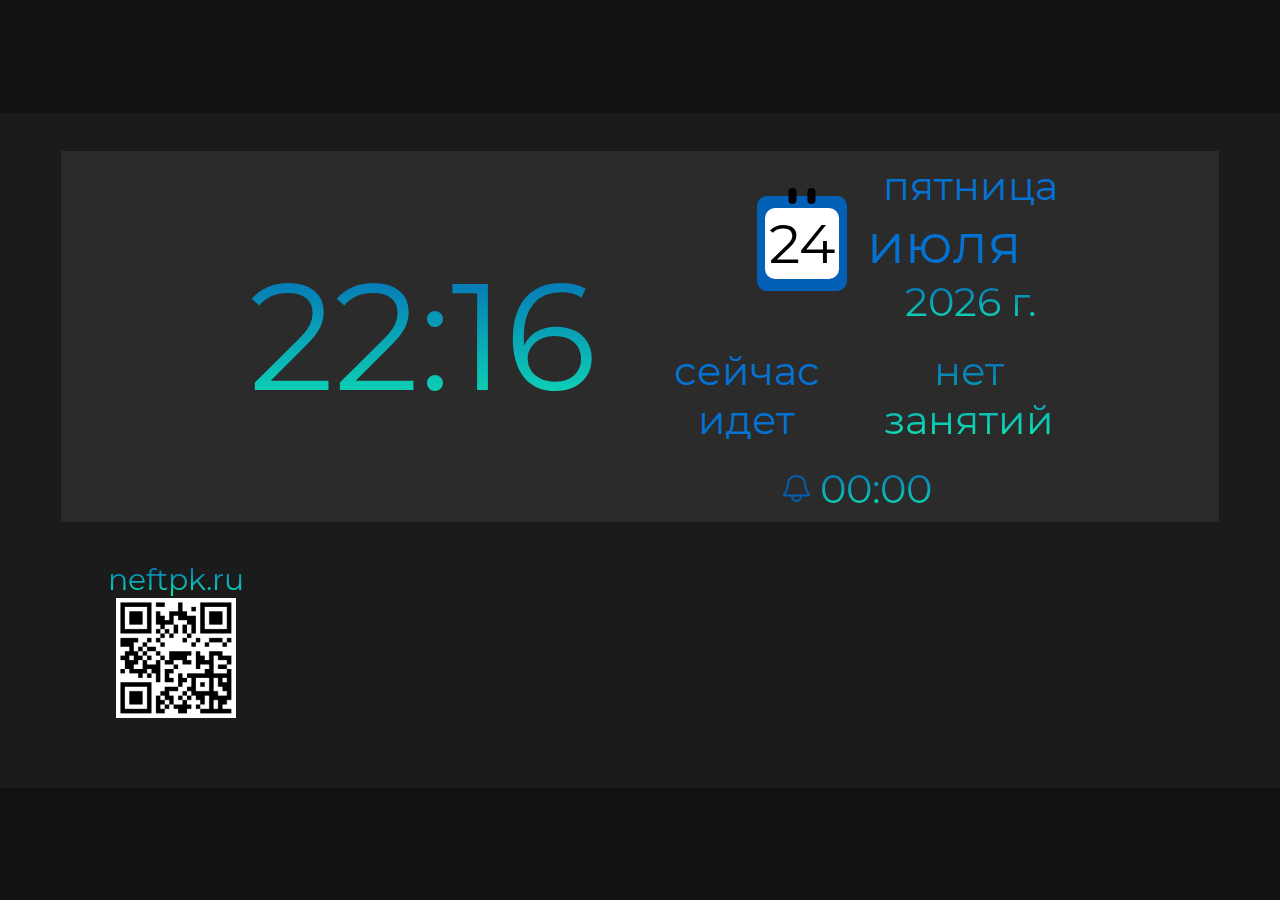
<file: front/LDK.html>
<!DOCTYPE html>
<html lang="en">
<head>
	<meta charset="UTF-8">
	<meta name="viewport" content="width=device-width, initial-scale=1.0">
    <meta http-equiv="refresh" content="18000">
	<link rel="stylesheet" href="./style.css">
	<title>scheduleLDK</title>
	<link rel="shortcut icon" href="./assets/logo.png" type="image/x-icon">
</head>
<body>
	<button id="change">Изменение фона</button>
				<a href="./index.html" class="absoluteLink" style="left: 0; border-radius: 0px 50px 50px 00px; text-align: left;" title="Учебно-административный корпус">
					Учебно-административный корпус</a>
				<a href="./UPK.html" class="absoluteLink" style="right: 0; border-radius: 50px 0px 0px 50px; text-align: right;"title="Учебно-производственный корпус">
					Учебно-производственный корпус</a>
	<main class="page">
		<div class="container">
			<div class="content">
				<div class="content__item" id="first">
					<div class="item__container">
						<h1 class="gradient__text" id="time">00:00</h1>
						<div class="date">
							<div class="date__item">
								<div class="calendare">
									<div class="candare__form">
										<div class="clips">
											<span class="clip"></span>
											<span class="clip"></span>
										</div>

										<div class="calendare__list">
											<h2 class="calendare__day" id="day">
												01
											</h2>
										</div>
									</div>
								</div>
								
								<div class="date__text">
									<h3 id="weekDay">{четверг}</h3>
									<h2 id="month">{Январь}</h2>
									<h3 class="gradient__text" id="year">{1970 год}</h3>
								</div>
							</div>

							<div class="date__item information">
								<div class="information__item">
									<h3 class="information__text"><span id="aftertype">сейчас идет</span><span class="gradient__text" id="type">нет занятий</span></h3>
								</div>
								<div class="information__item">
									<h3 class="information__text"><img src="./assets/bell.svg" alt="bell"><span class="gradient__text" id="timer">00:00</span></h3>
								</div>
							</div>
						</div>
					</div>
				</div>

				<div class="content__item" id="second">
					<div class="item__container" style="width: 100%;">
						<section class="qrLink">
							<h3 class="gradient__text">neftpk.ru</h3>
							<img src="./assets/qrCode.png" alt="qrCodeLinkInWebsite">
						</section>
					</div>
				</div>

				<div class="content__item birthday" id="third">
					<div class="birthday__item">
						<img src="./assets//cake.svg" alt="cake">
						<h3>День рождение<img class="birthdayhat" src="./assets/birthdayhat.svg" alt="hat"></h3>
					</div>
					<div class="birthday__item">
						<div class="birthday__content">
							<div id="names">

							</div>
						</div>
					</div>
					<img src="./assets/birthday.svg" alt="boom" class="boom"> 
				</div>
			</div>
		</div>
	</main>

	<script>
		function timeRender() {
			let localTime = new Intl.DateTimeFormat("ru", {
				timeZone: "Asia/Yekaterinburg",
				hour: "numeric",
				minute: "numeric",
			}).format(new Date());

			document.getElementById("time").innerHTML = localTime;
		}

		setInterval(timeRender, 30000);

		;(function dateRender() {
		let localDate = new Intl.DateTimeFormat("ru", {
			timeZone: "Asia/Yekaterinburg",
			year: "numeric",
			day: "2-digit",
			weekday: "long",
			month: "long",
		});

		const dateParts = localDate
		.formatToParts(new Date())
		.filter((part) => part.type !== "literal");

		const [
			{ value: weekday },
			{ value: day },
			{ value: month },
			{ value: year }, ] = dateParts;

		document.getElementById("day").innerHTML = day;
		document.getElementById("weekDay").innerHTML = weekday;
		document.getElementById("month").innerHTML = month;
		document.getElementById("year").innerHTML = year + " г.";

		timeRender();
		})();
		
	</script>
	<script src="./script.js" type="module"></script>
</body>
</html>
</file>
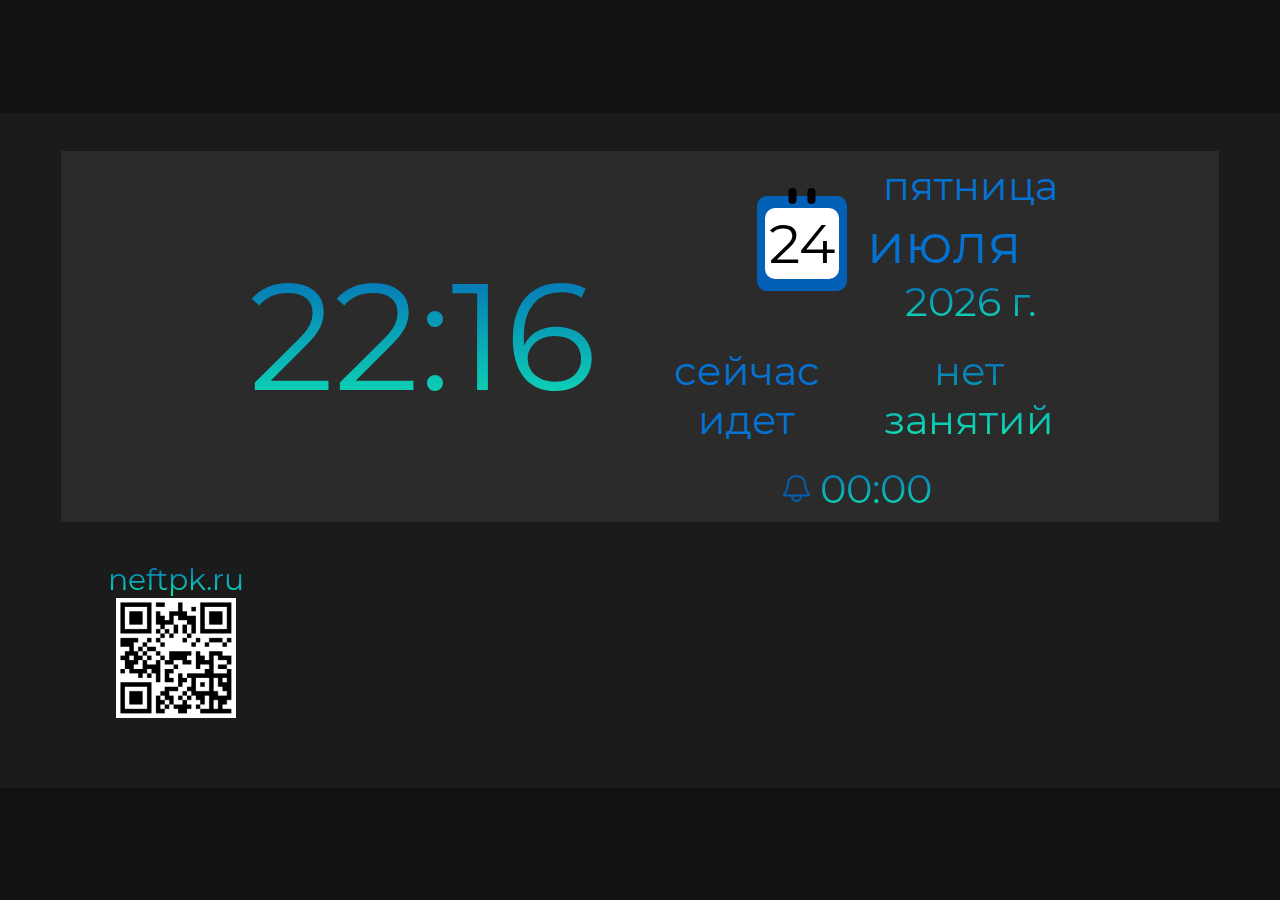
<file: front/UPK.html>
<!DOCTYPE html>
<html lang="en">
<head>
	<meta charset="UTF-8">
	<meta name="viewport" content="width=device-width, initial-scale=1.0">
    <meta http-equiv="refresh" content="18000">
	<link rel="stylesheet" href="./style.css">
	<title>scheduleUPK</title>
	<link rel="shortcut icon" href="./assets/logo.png" type="image/x-icon">
</head>
<body>
	<button id="change">Изменение фона</button>
				<a href="./index.html" class="absoluteLink" style="left: 0; border-radius: 0px 50px 50px 00px; text-align: left;" title="Учебно-административный корпус">
					Учебно-административный корпус</a>
				<a href="./LDK.html" class="absoluteLink" style="right: 0; border-radius: 50px 0px 0px 50px; text-align: right;"title="Лабораторно дисциплинарный корпус">
					Лабораторно дисциплинарный корпус</a>
	<main class="page">
		<div class="container">
			<div class="content">
				<div class="content__item" id="first">
					<div class="item__container">
						<h1 class="gradient__text" id="time">00:00</h1>
						<div class="date">
							<div class="date__item">
								<div class="calendare">
									<div class="candare__form">
										<div class="clips">
											<span class="clip"></span>
											<span class="clip"></span>
										</div>

										<div class="calendare__list">
											<h2 class="calendare__day" id="day">
												01
											</h2>
										</div>
									</div>
								</div>
								
								<div class="date__text">
									<h3 id="weekDay">{четверг}</h3>
									<h2 id="month">{Январь}</h2>
									<h3 class="gradient__text" id="year">{1970 год}</h3>
								</div>
							</div>

							<div class="date__item information">
								<div class="information__item">
									<h3 class="information__text"><span id="aftertype">сейчас идет</span><span class="gradient__text" id="type">нет занятий</span></h3>
								</div>
								<div class="information__item">
									<h3 class="information__text"><img src="./assets/bell.svg" alt="bell"><span class="gradient__text" id="timer">00:00</span></h3>
								</div>
							</div>
						</div>
					</div>
				</div>

				<div class="content__item" id="second">
					<div class="item__container" style="width: 100%;">
						<section class="qrLink">
							<h3 class="gradient__text">neftpk.ru</h3>
							<img src="./assets/qrCode.png" alt="qrCodeLinkInWebsite">
						</section>
					</div>
				</div>

				<div class="content__item birthday" id="third">
					<div class="birthday__item">
						<img src="./assets//cake.svg" alt="cake">
						<h3>День рождение<img class="birthdayhat" src="./assets/birthdayhat.svg" alt="hat"></h3>
					</div>
					<div class="birthday__item">
						<div class="birthday__content">
							<div id="names">

							</div>
						</div>
					</div>
					<img src="./assets/birthday.svg" alt="boom" class="boom"> 
				</div>
			</div>
		</div>
	</main>

	<script>
		function timeRender() {
			let localTime = new Intl.DateTimeFormat("ru", {
				timeZone: "Asia/Yekaterinburg",
				hour: "numeric",
				minute: "numeric",
			}).format(new Date());

			document.getElementById("time").innerHTML = localTime;
		}

		setInterval(timeRender, 30000);

		;(function dateRender() {
		let localDate = new Intl.DateTimeFormat("ru", {
			timeZone: "Asia/Yekaterinburg",
			year: "numeric",
			day: "2-digit",
			weekday: "long",
			month: "long",
		});

		const dateParts = localDate
		.formatToParts(new Date())
		.filter((part) => part.type !== "literal");

		const [
			{ value: weekday },
			{ value: day },
			{ value: month },
			{ value: year }, ] = dateParts;

		document.getElementById("day").innerHTML = day;
		document.getElementById("weekDay").innerHTML = weekday;
		document.getElementById("month").innerHTML = month;
		document.getElementById("year").innerHTML = year + " г.";

		timeRender();
		})();
		
	</script>
	<script src="./script.js" type="module"></script>
</body>
</html>
</file>
<file: front/style.css>
:root {
	--darkBackgroundColor: #121212;
	--darkContainerColor: #1B1B1B;
	--darkItemColor: #2B2B2B;
	--colorText: #0472D1;
	--gradientStart: #0360B7;
	--gradientEnd: #0FEAB4;
}

@font-face {
    font-family: 'Montserrat';
    src: url('./assets/fonts/Montserrat-Regular.ttf');
    font-weight: 400;
    font-style: normal;
}

html, body{
	width: 100%;
	height: 100%;
}

* {
	margin: 0;
	padding: 0;
	box-sizing: border-box;
	font-weight: normal;
	transition: .3s ease-in-out background-color;
}

.absoluteLink{
	position: absolute;
	top: 50%;
	transform: translateY(-50%);
	color: transparent;
	text-decoration: none;
	padding: 20px;
	transition: .3s ;
	z-index: 9;
	font-size: 40px;
	transition: .5s ease-in-out  background-color color;
}

.absoluteLink:hover{
	color: #0472D1;
	background-color: #0FEAB4;
}

.gradient__text {
	background: -webkit-linear-gradient(var(--gradientStart), var(--gradientEnd));
	-webkit-background-clip: text;
	-webkit-text-fill-color: transparent;
}

.logo{
	left: 0;
	top: 10px;
	position: absolute;
}

.page {
	display: flex;
	background-color: var(--darkBackgroundColor);
	font-family: "Montserrat", sans-serif;
	width: 100vw;
	height: 100vh;
	align-items: center;
	overflow: hidden;
}


.container{
	width: 100%;
	height: 75%;
	background-color: var(--darkContainerColor);
}

.content{
	display: grid;
	margin: 0 auto;
	width: 100%;
	height: 100%;
	padding: 38px 30px;
	color: var(--colorText);
	row-gap: 24px;
	justify-content: center;
	grid-template-columns: repeat(5, 19%);
	grid-template-rows: 62% 32%;
	grid-template-areas:
			"main main main main main"
			"link footer footer footer footer";
}

#first {
	grid-area: main;
}

#second {
	grid-area: link;
	background-color: transparent;
}

#third {
	display: none;
	grid-area: footer;

}

.content__item {
	background-color: var(--darkItemColor);	
}

.item__container{
	display: flex;
	align-items: center;
	justify-content: center;
	height: 100%;
	width: 75%;
	margin: 0 auto;
}

.item__container > *{
	text-align: center;
	width: 50%;
}

.date{
	height: 100%;
}

.date > * {
	height: 50%;
}

.date__item{
	display: flex;
	gap: 20px;
}

.date__item  > * {
	display: flex;
	align-items: center;
	width: 50%;
	height: 100%;
}

.calendare{
	justify-content: right;
}

.candare__form{
	position: relative;
	border-radius: 10px;
	background-color: #0360B7;
	padding: 12px 8px;
}

.calendare__list{
	border-radius: 10px;
	padding: 2px 4px;
	background-color: #fff;
}

.clips{
	position: absolute;
	display: flex;
	justify-content: space-between;
	width: 27px;
	top: -8px;
	left: 50%;
	transform: translate(-50%);
}

.clip{
	display: block;
	background-color: #000;
	height: 16px;
	width: 8px;
	border-radius: 100px;
}

.calendare__day{
	color: #000;
}


.date__text {
	flex-direction: column;
	justify-content: center;
}

.date__text > *{
	width: 100%;
}

.date__text > h2{
	text-align: left;
}


.information{
	flex-direction: column;
	justify-content: center;
	align-items: center;
}

.information > *{
	height: auto;
	width: 100%;
}

.information__text{
	display: flex;
	width: 100%;
	justify-content: center;
	align-items: center;
	gap: 10px;
}

.birthday{
	position: relative;
	display: flex;
	flex-direction: column;
	align-items: center;
}

.birthday__item{
	display: flex;
	align-items: center;
	justify-content: center;
	gap: 10px;
	padding: 5px;
}

.birthday__item > h3{
	position: relative;	
}

.birthdayhat {
	position: absolute;
	top: 1px;
	right: -8px;
}

.boom{
	position: absolute;
	bottom: 0;
	right: 0;
}

.birthday__content{
	font-size: 2.5em;
	overflow: hidden;
	text-align: center;
}

#names{
	position: relative;
	transition: 1s ease-in-out;
}

.birthdayName{
	position: absolute;
	display: flex;
	flex-direction: column;
	top: 0px;
	width: 100%;
	justify-content: center;
	align-items: center;
	transition: .3s;
}

.birthdayName__card{
	display: flex;
	gap: 10px;
	align-items: center;
	transition: .6s ease-in;
}

.qrLink{
	width: 100%;
}

.qrLink > h3 {
	font-size: 30px;
}

h1{
	font-size: 150px;
}

h2 {
	font-size: 55px;
}

h3 {
	font-size: 40px;
}

#change{
	position: absolute;
	opacity: 0;
	border: 5px solid var(--darkContainerColor);
	background-color: var(--darkBackgroundColor);
	color: #0472D1;
	padding: 5px;
	border-radius: 10px;
	cursor: pointer;
	top: 25px;
	right: 25px;
	font-size: 20px;
	z-index: 10;
	outline: none;
	transition: .2s ease-in;
}

#change:hover{
	opacity: 1;
}
</file>
